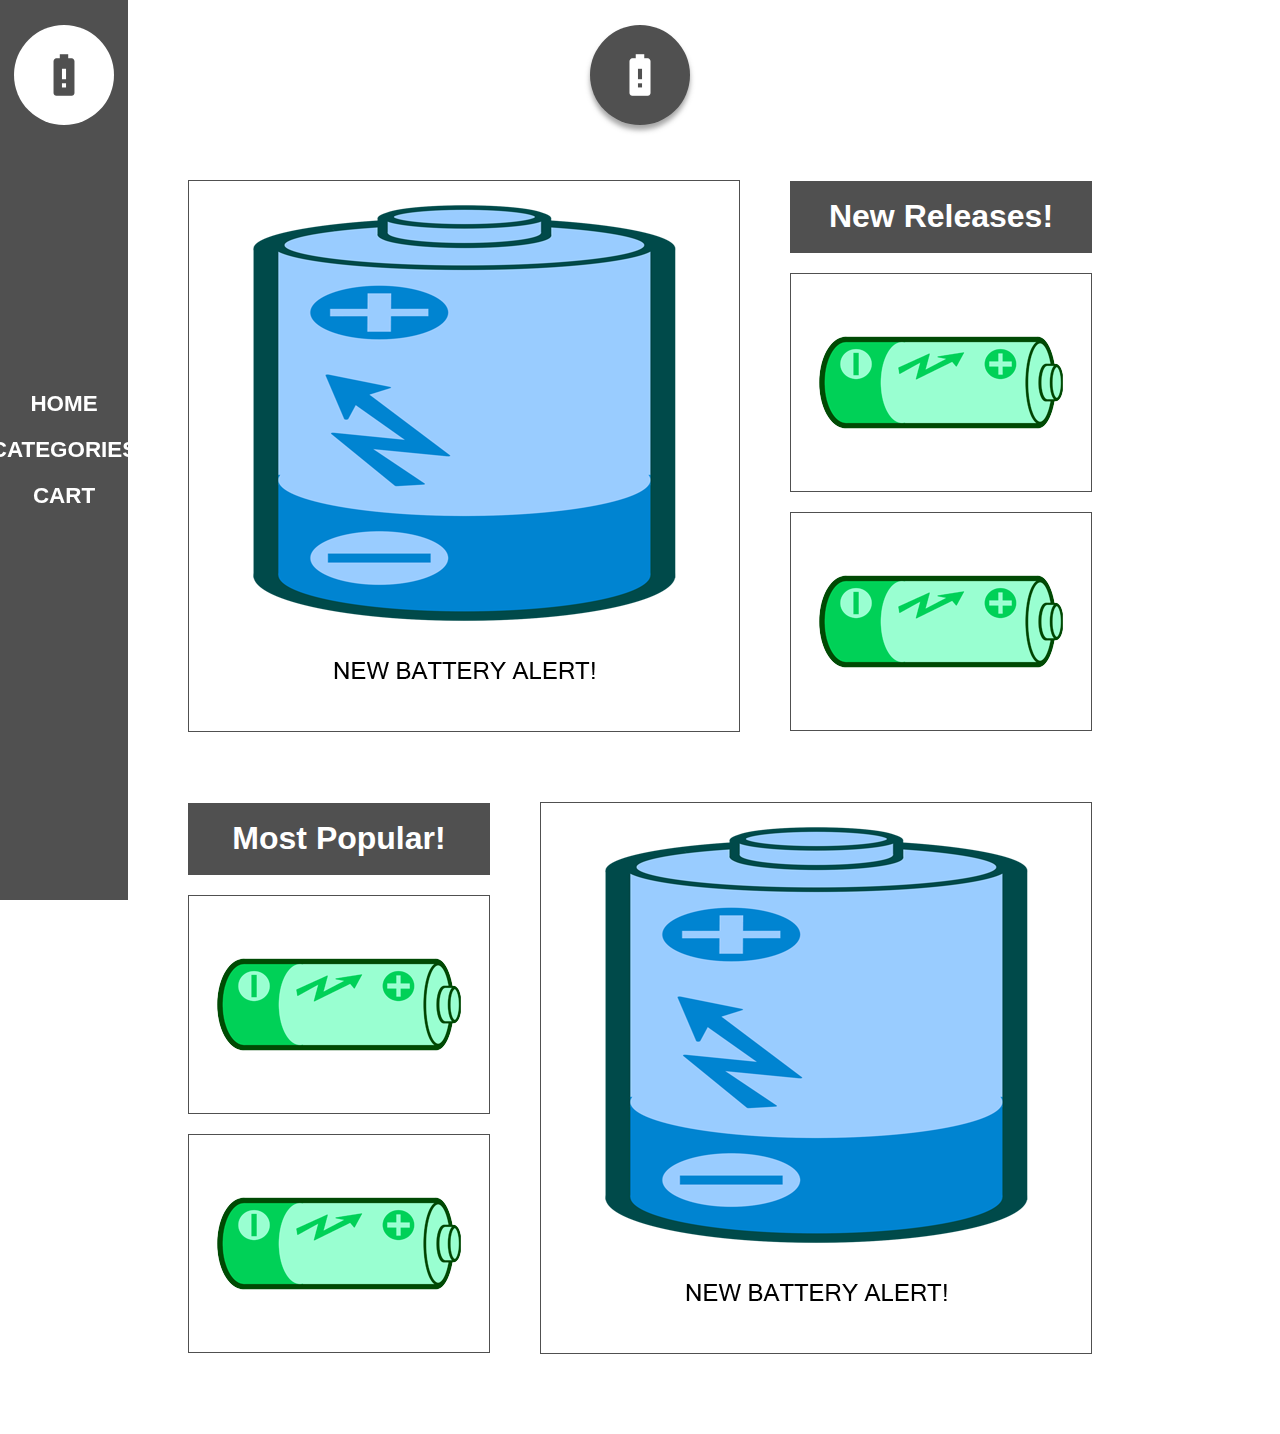
<file: site/index.html>
<!DOCTYPE html>
<html lang="en">
<head>
    <meta charset="UTF-8">
    <meta name="viewport" content="width=device-width, initial-scale=1.0">
    <meta http-equiv="X-UA-Compatible" content="ie=edge">
    <link rel="stylesheet" href="css/main.css">
    <link href="https://fonts.googleapis.com/icon?family=Material+Icons"
    rel="stylesheet">
    <title>Bateri Brigaden!</title>
</head>
<body>  
    <nav>
        <div class="navicon" onclick="showHamburger()"> <i class="material-icons">battery_alert</i></div>
        <div class="navmenu">
            <ul>
                <li> <a href="index.html">HOME</a></li>
                <li onclick="showCategories()">CATEGORIES</li>
                <div class="categorieshidden">
                    <ul>
                        <hr>
                        <li> <a href="small_batteries.html"> Small Batteries</a></li>
                        <hr>
                        <li> <a href="medium_batteries.html"> Medium Batteries</a></li>
                        <hr>
                        <li> <a href="big_batteries.html"> Big Batteries</a></li>
                        <hr>
                    </ul>
                </div>
                <li> <a href="cart.html">CART</a></li>
            </ul>
        </div>
        <div class="navhiddenbutton"></div>
    </nav>

    <div class="fade-layer" onclick="showHamburger()"></div>

    <div class="wrapper">
        <header>
            <div class="hamburger" onclick="showHamburger()"> <i class="material-icons">menu</i> </div>
            <div class="icon"> <i class="material-icons">battery_alert</i> </div>
            <div class="hidden"></div>       
        </header>
        <main>
            <div class="feedwrapper">
                <div class="feed">
                    <div class="bigfeedbox">
                        <div class="bigfeedpic">
                            <img src="img/bigbox_feed_mobile_300x300.png" alt="" class="desktophide">
                            <img src="img/bigbox_desktop_550x550.png" alt="" class="mobilehide">
                        </div>
                    </div>
                    <div class="feedbannerboxwrapper">
                        <div class="feedbanner"> New Releases!</div>
                        <div class="feedbox">
                            <img src="img/mobile_index_feedbox_140x140.png" alt="" class="desktophide">
                            <img src="img/feedbox_desktop_300x217.png" alt="" class="mobilehide">
                            <div class="feedboxinfo"></div>
                        </div>
                        <div class="feedbox">
                            <img src="img/mobile_index_feedbox_140x140.png" alt="" class="desktophide">
                            <img src="img/feedbox_desktop_300x217.png" alt="" class="mobilehide">
                            <div class="feedboxinfo"></div>
                        </div>
                    </div>
                    
                    <div class="feedbannerboxwrapper">
                        <div class="feedbanner"> Most Popular!</div>
                        <div class="feedbox">
                            <img src="img/mobile_index_feedbox_140x140.png" alt="" class="desktophide">
                            <img src="img/feedbox_desktop_300x217.png" alt="" class="mobilehide">
                            <div class="feedboxinfo"></div>
                        </div>
                        <div class="feedbox">
                            <img src="img/mobile_index_feedbox_140x140.png" alt="" class="desktophide">
                            <img src="img/feedbox_desktop_300x217.png" alt="" class="mobilehide">
                            <div class="feedboxinfo"></div>
                        </div>
                        <div class="feedbox">
                            <img src="img/mobile_index_feedbox_140x140.png" alt="" class="desktophide">
                            <div class="feedboxinfo"></div>
                        </div>
                        <div class="feedbox">
                            <img src="img/mobile_index_feedbox_140x140.png" alt="" class="desktophide">
                            <div class="feedboxinfo"></div>
                        </div>
                          
                    </div>
                    <div class="bigfeedbox">
                            <div class="bigfeedpic">
                                <img src="img/bigbox_desktop_550x550.png" alt="" class="mobilehide">
                                <img src="img/bigbox_feed_mobile_300x300.png" alt="" class="desktophide">
                            </div>
                    </div>
                </div>  
            </div>
        </main>
    </div>
    <script src="js/main.js"></script>
</body>
</html>
</file>
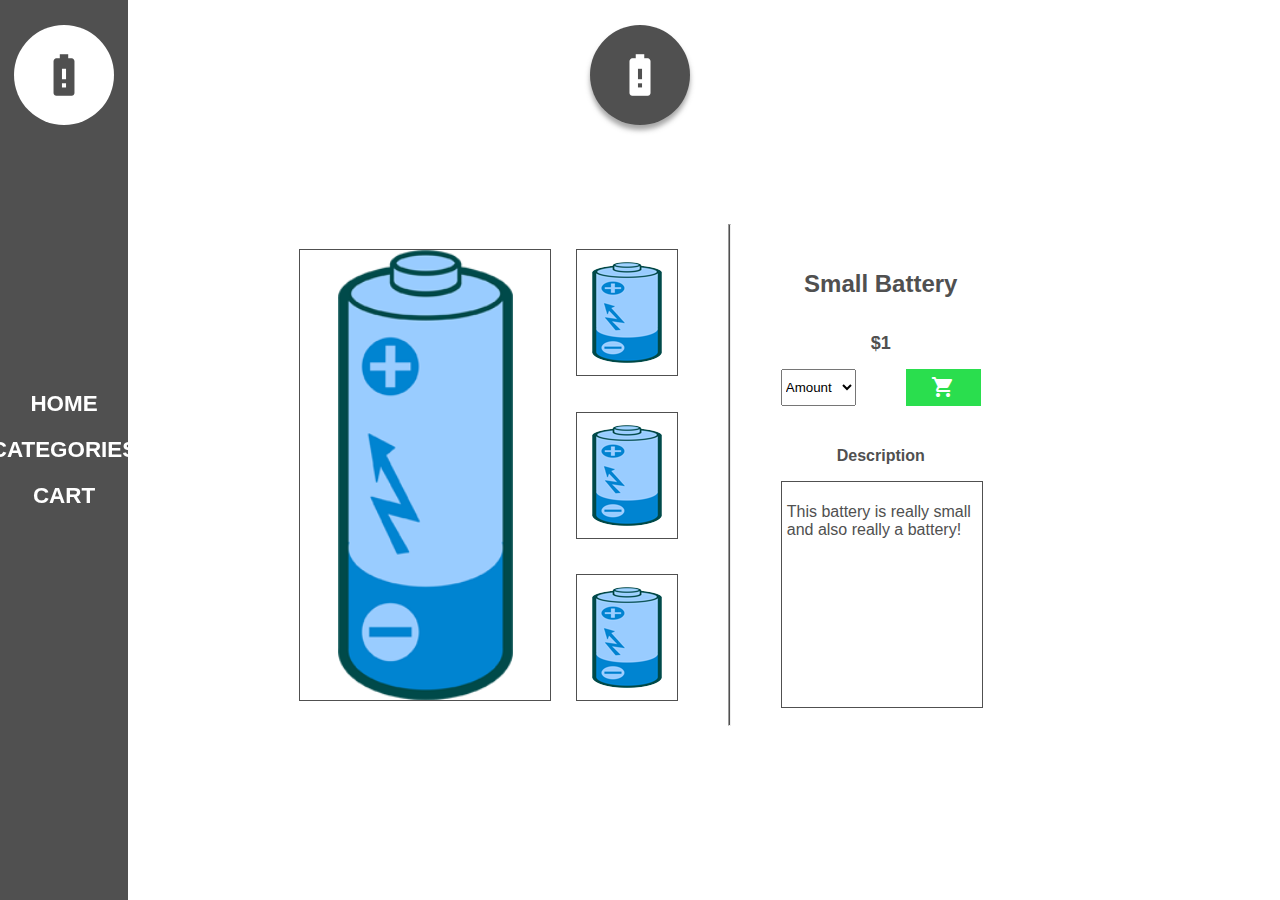
<file: site/article.html>
<!DOCTYPE html>
<html lang="en">
<head>
    <meta charset="UTF-8">
    <meta name="viewport" content="width=device-width, initial-scale=1.0">
    <meta http-equiv="X-UA-Compatible" content="ie=edge">
    <link rel="stylesheet" href="css/main.css">
    <link href="https://fonts.googleapis.com/icon?family=Material+Icons"
    rel="stylesheet">
    <title>Bateri Brigaden!</title>
</head>
<body>  
    <nav>
        <div class="navicon" onclick="showHamburger()"> <i class="material-icons">battery_alert</i></div>
        <div class="navmenu">
            <ul>
                <li> <a href="index.html">HOME</a></li>
                <li onclick="showCategories()">CATEGORIES</li>
                <div class="categorieshidden">
                    <ul>
                        <hr>
                        <li> <a href="small_batteries.html"> Small Batteries</a></li>
                        <hr>
                        <li> <a href="medium_batteries.html"> Medium Batteries</a></li>
                        <hr>
                        <li> <a href="big_batteries.html"> Big Batteries</a></li>
                        <hr>
                    </ul>
                </div>
                <li> <a href="cart.html">CART</a></li>
            </ul>
        </div>
        <div class="navhiddenbutton"></div>
    </nav>

    <div class="fade-layer" onclick="showHamburger()"></div>

    <div class="wrapper">
        <header>
            <div class="hamburger" onclick="showHamburger()"> <i class="material-icons">menu</i> </div>
            <div class="icon"> <i class="material-icons">battery_alert</i> </div>
            <div class="hidden"></div>       
        </header>
        <main>
            <div class="articlewrapper">
                <div class="articlesite">
                    <div class="piccollage">
                        <div class="bigpic">
                            <img src="img/small_battery_article_250x450.png" alt="">
                        </div>
                        <div class="articlepicarrows desktophide">
                            <i class="material-icons">keyboard_arrow_left</i>
                            <i class="material-icons">keyboard_arrow_right</i>
                            
                        </div>
                        <div class="pictrio mobilehide">
                            <div class="articlepic">
                                <img src="img/small_battery_small_article_100x125.png" alt="">
                            </div>
                            <div class="articlepic">
                                <img src="img/small_battery_small_article_100x125.png" alt="">
                            </div>
                            <div class="articlepic">
                                <img src="img/small_battery_small_article_100x125.png" alt="">
                            </div>
                           
                        </div>
                    </div>
                    <hr class="hrvertical">
                    <div class="articlesitecontent">
                        <div class="articletitle">
                            <h2>
                                Small Battery
                            </h2>
                        </div>
                        <div class="articleprice">
                            <h2>
                                $1
                            </h2>
                        </div>
                        
                        <div class="articlesitebuttons">
                            <a href="index.html" class="desktophide">
                                <div class="backarticle"> <i class="material-icons">arrow_back</i></div>
                            </a>
                            <select>
                                <option value="Amount">Amount</option>
                                <option value="1">1</option>
                                <option value="2">2</option>
                                <option value="3">3</option>

                            </select>
                            <a href="cart.html">
                                <div class="addarticle"> <i class="material-icons">shopping_cart</i></div>
                            </a>
                        </div>
                        <div class="articlesiteinfotitle">
                            <p>Description</p>
                        </div>
                        <div class="articlesiteinfo">
                            <p>
                                This battery is really small and also really a battery!
                            </p>
                        </div>
                    </div>
                </div>
            </div>
        </main>
    </div>
    <script src="js/main.js"></script>
</body>
</html>
</file>
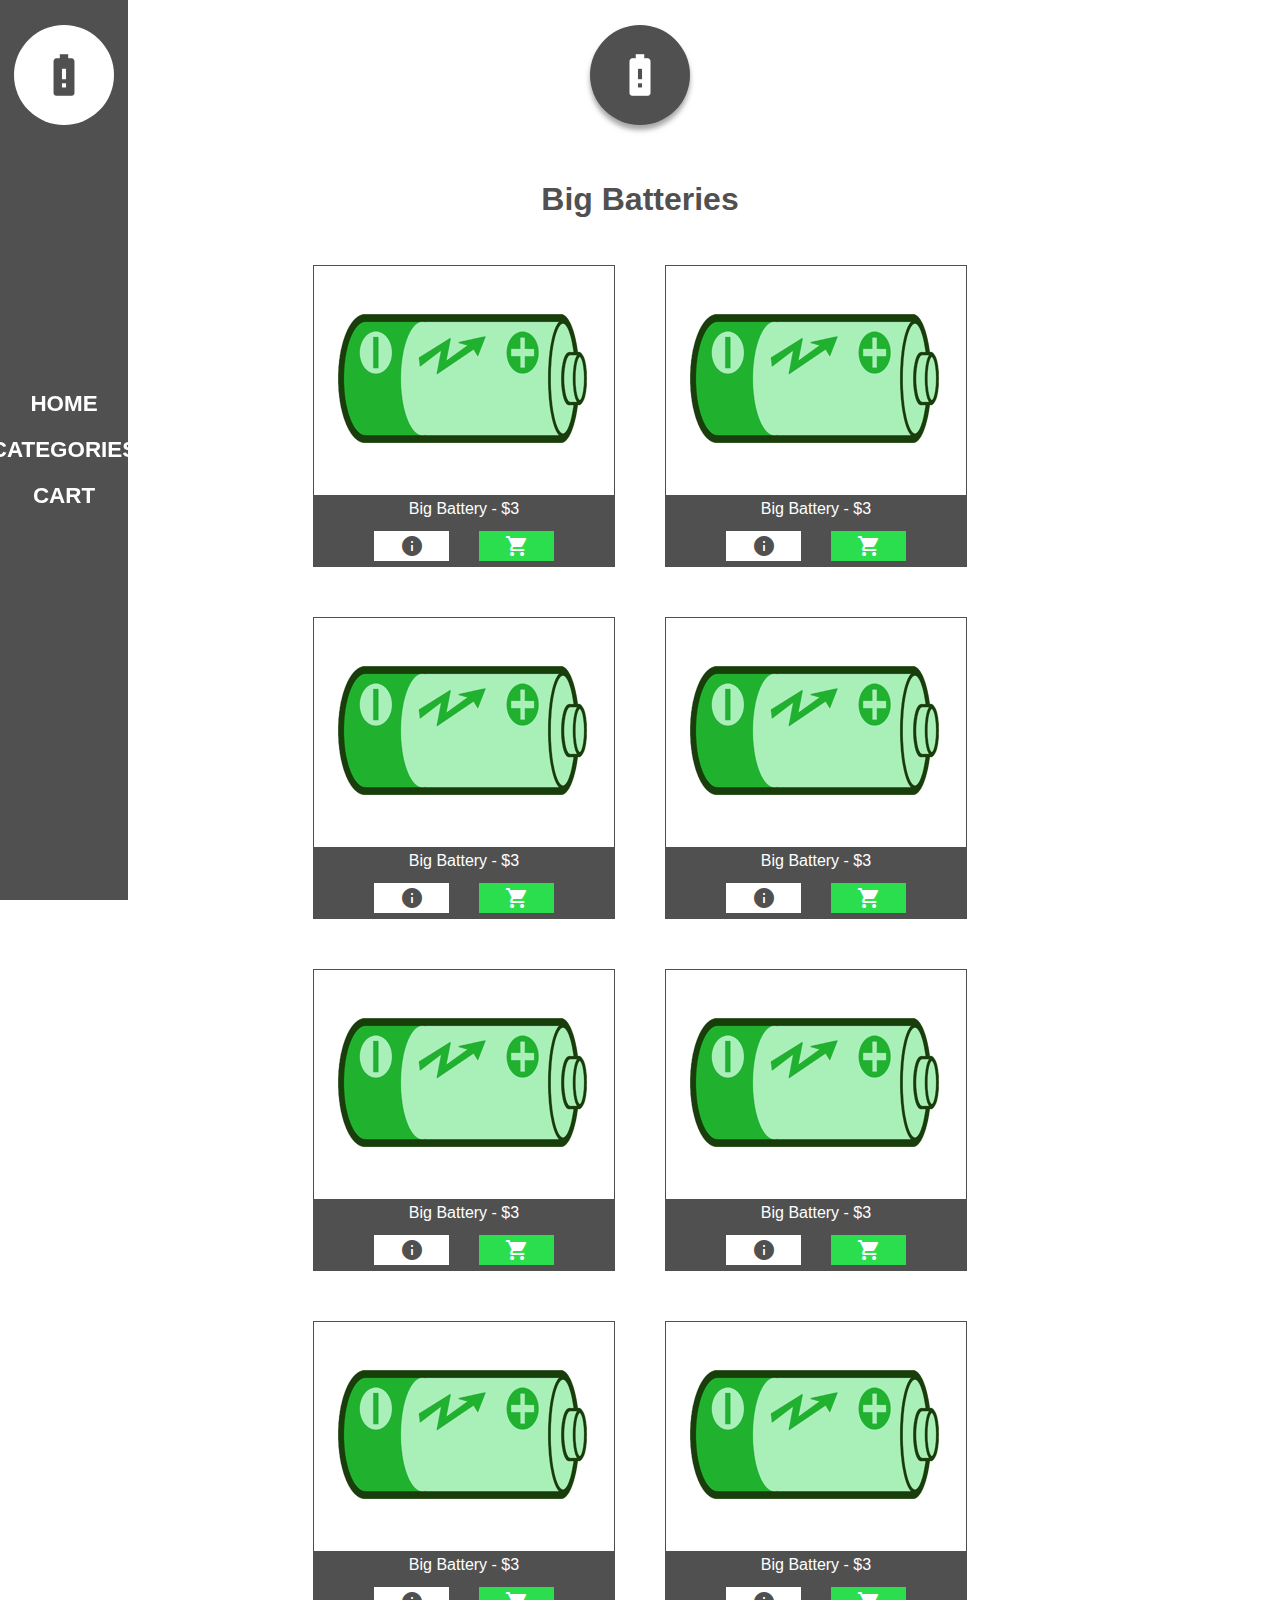
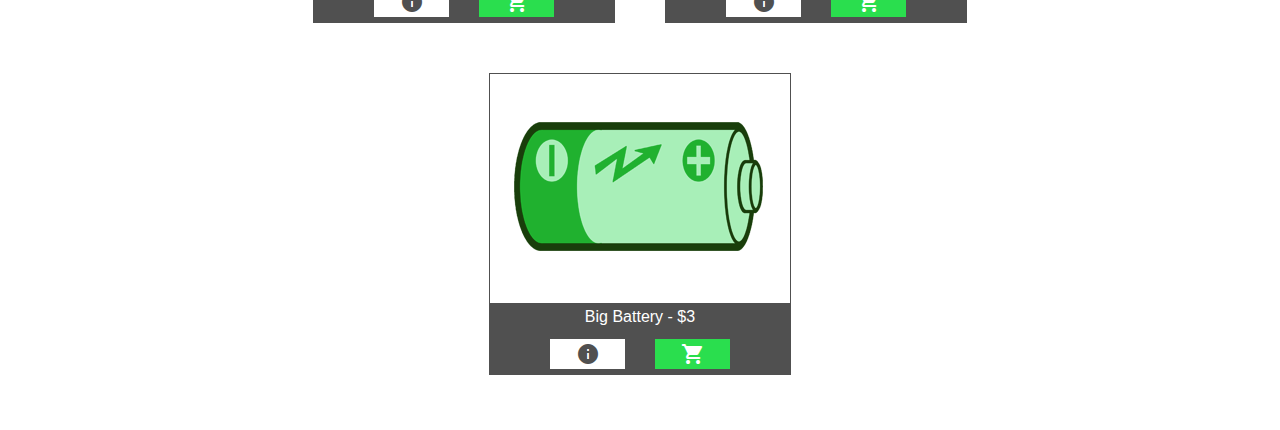
<file: site/big_batteries.html>
<!DOCTYPE html>
<html lang="en">
<head>
    <meta charset="UTF-8">
    <meta name="viewport" content="width=device-width, initial-scale=1.0">
    <meta http-equiv="X-UA-Compatible" content="ie=edge">
    <link rel="stylesheet" href="css/main.css">
    <link href="https://fonts.googleapis.com/icon?family=Material+Icons"
    rel="stylesheet">
    <title>Bateri Brigaden!</title>
</head>
<body>  
    <nav>
        <div class="navicon" onclick="showHamburger()"> <i class="material-icons">battery_alert</i></div>
        <div class="navmenu">
            <ul>
                <li> <a href="index.html">HOME</a></li>
                <li onclick="showCategories()">CATEGORIES</li>
                <div class="categorieshidden">
                    <ul>
                        <hr>
                        <li> <a href="small_batteries.html"> Small Batteries</a></li>
                        <hr>
                        <li> <a href="medium_batteries.html"> Medium Batteries</a></li>
                        <hr>
                        <li> <a href="big_batteries.html"> Big Batteries</a></li>
                        <hr>
                    </ul>
                </div>
                <li> <a href="cart.html">CART</a></li>
            </ul>
        </div>
        <div class="navhiddenbutton"></div>
    </nav>

    <div class="fade-layer" onclick="showHamburger()"></div>

    <div class="wrapper">
        <header>
            <div class="hamburger" onclick="showHamburger()"> <i class="material-icons">menu</i> </div>
            <div class="icon"> <i class="material-icons">battery_alert</i> </div>
            <div class="hidden"></div>       
        </header>
        <main>
            <div class="feedwrapper">
                <div class="cat_title"><h1>Big Batteries</h1>                </div>
                <div class="catfeed">
                    <div class="bigcatbox">
                        <div class="bigcatpic">
                            <img src="img/big_battery_298x225.png" alt="">
                        </div>
                        <div class="bigcatinfo">
                            <div class="bigcatinfotext">
                                <p>Big Battery - $3</p>
                            </div>
                            <div class="bigcatinfobuttons">
                                <a href="article.html">
                                    <div class="info">
                                        <i class="material-icons">info</i>
                                    </div>
                                </a>
                                <a href="cart.html">
                                    <div class="add">
                                        <i class="material-icons">shopping_cart</i>
                                    </div>
                                </a> 
                            </div>
                        </div>
                    </div>
                    <div class="bigcatbox">
                        <div class="bigcatpic">
                            <img src="img/big_battery_298x225.png" alt="">
                        </div>
                        <div class="bigcatinfo">
                            <div class="bigcatinfotext">
                                <p>Big Battery - $3</p>
                            </div>
                            <div class="bigcatinfobuttons">
                                <a href="article.html">
                                    <div class="info">
                                        <i class="material-icons">info</i>
                                    </div>
                                </a>
                                <a href="cart.html">
                                    <div class="add">
                                        <i class="material-icons">shopping_cart</i>
                                    </div>
                                </a> 
                            </div>
                        </div>
                    </div>
                    <div class="bigcatbox">
                        <div class="bigcatpic">
                            <img src="img/big_battery_298x225.png" alt="">
                        </div>
                        <div class="bigcatinfo">
                            <div class="bigcatinfotext">
                                <p>Big Battery - $3</p>
                            </div>
                            <div class="bigcatinfobuttons">
                                <a href="article.html">
                                    <div class="info">
                                        <i class="material-icons">info</i>
                                    </div>
                                </a>
                                <a href="cart.html">
                                    <div class="add">
                                        <i class="material-icons">shopping_cart</i>
                                    </div>
                                </a> 
                            </div>
                        </div>
                    </div>
                    <div class="bigcatbox">
                        <div class="bigcatpic">
                            <img src="img/big_battery_298x225.png" alt="">
                        </div>
                        <div class="bigcatinfo">
                            <div class="bigcatinfotext">
                                <p>Big Battery - $3</p>
                            </div>
                            <div class="bigcatinfobuttons">
                                <a href="article.html">
                                    <div class="info">
                                        <i class="material-icons">info</i>
                                    </div>
                                </a>
                                <a href="cart.html">
                                    <div class="add">
                                        <i class="material-icons">shopping_cart</i>
                                    </div>
                                </a> 
                            </div>
                        </div>
                    </div>
                    <div class="bigcatbox">
                        <div class="bigcatpic">
                            <img src="img/big_battery_298x225.png" alt="">
                        </div>
                        <div class="bigcatinfo">
                            <div class="bigcatinfotext">
                                <p>Big Battery - $3</p>
                            </div>
                            <div class="bigcatinfobuttons">
                                <a href="article.html">
                                    <div class="info">
                                        <i class="material-icons">info</i>
                                    </div>
                                </a>
                                <a href="cart.html">
                                    <div class="add">
                                        <i class="material-icons">shopping_cart</i>
                                    </div>
                                </a> 
                            </div>
                        </div>
                    </div>
                    <div class="bigcatbox">
                        <div class="bigcatpic">
                            <img src="img/big_battery_298x225.png" alt="">
                        </div>
                        <div class="bigcatinfo">
                            <div class="bigcatinfotext">
                                <p>Big Battery - $3</p>
                            </div>
                            <div class="bigcatinfobuttons">
                                <a href="article.html">
                                    <div class="info">
                                        <i class="material-icons">info</i>
                                    </div>
                                </a>
                                <a href="cart.html">
                                    <div class="add">
                                        <i class="material-icons">shopping_cart</i>
                                    </div>
                                </a> 
                            </div>
                        </div>
                    </div>
                    <div class="bigcatbox">
                        <div class="bigcatpic">
                            <img src="img/big_battery_298x225.png" alt="">
                        </div>
                        <div class="bigcatinfo">
                            <div class="bigcatinfotext">
                                <p>Big Battery - $3</p>
                            </div>
                            <div class="bigcatinfobuttons">
                                <a href="article.html">
                                    <div class="info">
                                        <i class="material-icons">info</i>
                                    </div>
                                </a>
                                <a href="cart.html">
                                    <div class="add">
                                        <i class="material-icons">shopping_cart</i>
                                    </div>
                                </a> 
                            </div>
                        </div>
                    </div>
                    <div class="bigcatbox">
                        <div class="bigcatpic">
                            <img src="img/big_battery_298x225.png" alt="">
                        </div>
                        <div class="bigcatinfo">
                            <div class="bigcatinfotext">
                                <p>Big Battery - $3</p>
                            </div>
                            <div class="bigcatinfobuttons">
                                <a href="article.html">
                                    <div class="info">
                                        <i class="material-icons">info</i>
                                    </div>
                                </a>
                                <a href="cart.html">
                                    <div class="add">
                                        <i class="material-icons">shopping_cart</i>
                                    </div>
                                </a> 
                            </div>
                        </div>
                    </div>
                    <div class="bigcatbox">
                        <div class="bigcatpic">
                            <img src="img/big_battery_298x225.png" alt="">
                        </div>
                        <div class="bigcatinfo">
                            <div class="bigcatinfotext">
                                <p>Big Battery - $3</p>
                            </div>
                            <div class="bigcatinfobuttons">
                                <a href="article.html">
                                    <div class="info">
                                        <i class="material-icons">info</i>
                                    </div>
                                </a>
                                <a href="cart.html">
                                    <div class="add">
                                        <i class="material-icons">shopping_cart</i>
                                    </div>
                                </a> 
                            </div>
                        </div>
                    </div>
                    
                    
                   
                
                </div>  
            </div>
        </main>
    </div>
    <script src="js/main.js"></script>
</body>
</html>
</file>
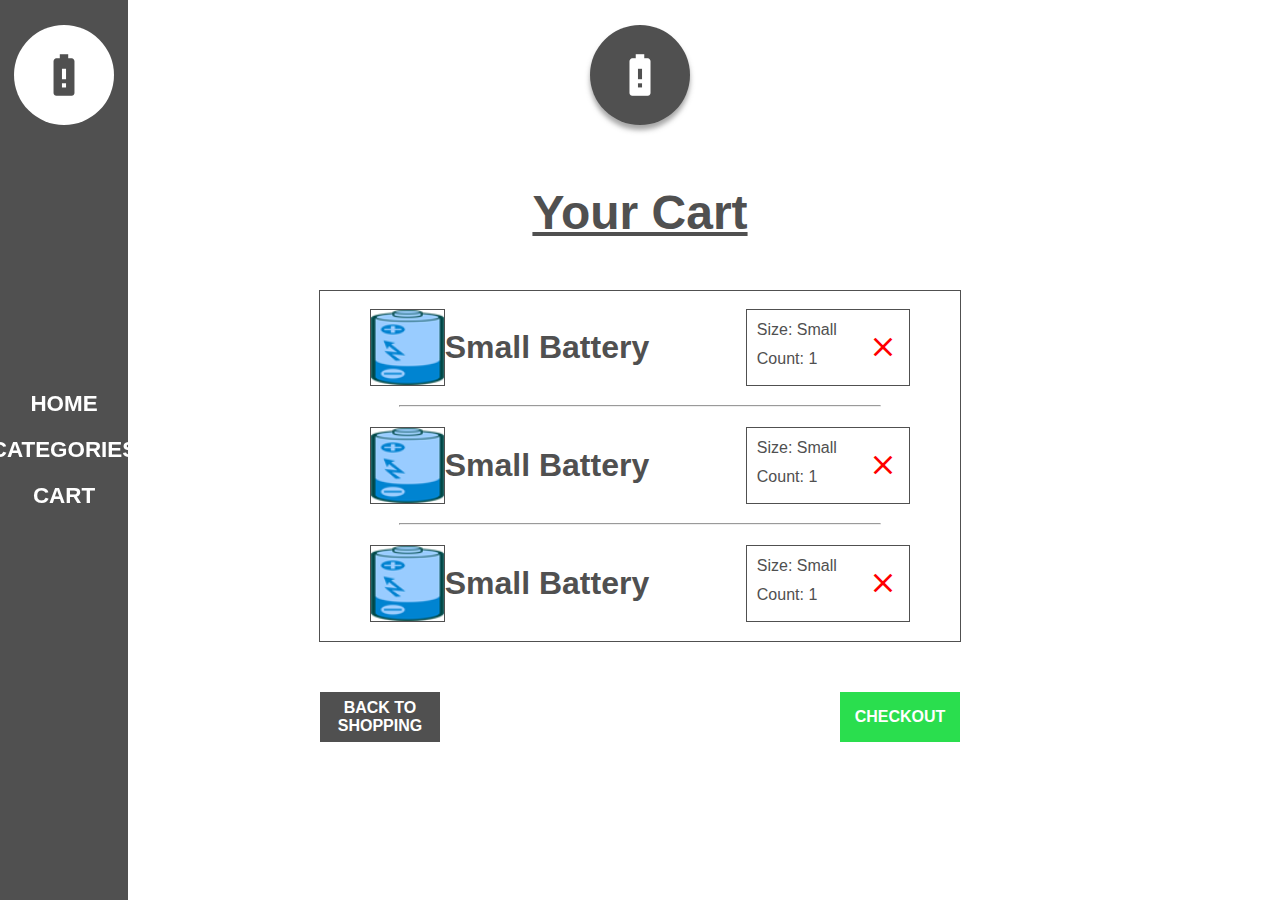
<file: site/cart.html>
<!DOCTYPE html>
<html lang="en">

<head>
    <meta charset="UTF-8">
    <meta name="viewport" content="width=device-width, initial-scale=1.0">
    <meta http-equiv="X-UA-Compatible" content="ie=edge">
    <link rel="stylesheet" href="css/main.css">
    <link href="https://fonts.googleapis.com/icon?family=Material+Icons"
    rel="stylesheet">
    <title>Cart</title>
</head>

<body>
    <nav>
        <div class="navicon" onclick="showHamburger()"> <i class="material-icons">battery_alert</i></div>
        <div class="navmenu">
            <ul>
                <li> <a href="index.html">HOME</a></li>
                <li onclick="showCategories()">CATEGORIES</li>
                <div class="categorieshidden">
                    <ul>
                        <hr>
                        <li> <a href="small_batteries.html"> Small Batteries</a></li>
                        <hr>
                        <li> <a href="medium_batteries.html"> Medium Batteries</a></li>
                        <hr>
                        <li> <a href="big_batteries.html"> Big Batteries</a></li>
                        <hr>
                    </ul>
                </div>
                <li> <a href="cart.html">CART</a></li>
            </ul>
        </div>
        <div class="navhiddenbutton"></div>
    </nav>

    <div class="fade-layer" onclick="showHamburger()"></div>

    <div class="wrapper">
        <header>
            <div class="hamburger" onclick="showHamburger()"> <i class="material-icons">menu</i> </div>
            <div class="icon"> <i class="material-icons">battery_alert</i> </div>
            <div class="hidden"></div>
            
        </header>
        <main>
            <div class="cartwrapper">
                <div class="carttitle">
                    Your Cart
                </div>
                <div class="cart">
                    <div class="cartitem">
                        <div class="itempic">
                            <img src="img/small_battery_cart_75x75.png" alt="">
                        </div>
                        <div class="itemtitle" >
                            <h1 class="mobilehide"> Small Battery</h1>
                        </div>
                        <div class="iteminfo">
                            <div class="iteminfotext">
                                <h1 class="desktophide">Small Battery</h1>
                                <p>Size: Small</p>
                                <p>Count: 1</p>
                            </div>
                            <div class="deleteitem">
                                <i class="material-icons">clear</i>
                            </div>
                        </div>
                    </div>
                    <hr>
                    <div class="cartitem">
                        <div class="itempic">
                            <img src="img/small_battery_cart_75x75.png" alt="">
                        </div>
                        <div class="itemtitle" >
                            <h1 class="mobilehide"> Small Battery</h1>
                        </div>
                        <div class="iteminfo">
                            <div class="iteminfotext">
                                <h1 class="desktophide">Small Battery</h1>
                                <p>Size: Small</p>
                                <p>Count: 1</p>
                            </div>
                            <div class="deleteitem">
                                <i class="material-icons">clear</i>
                            </div>
                        </div>
                    </div>
                    <hr>
                    <div class="cartitem">
                        <div class="itempic">
                            <img src="img/small_battery_cart_75x75.png" alt="">
                        </div>
                        <div class="itemtitle" >
                            <h1 class="mobilehide"> Small Battery</h1>
                        </div>
                        <div class="iteminfo">
                            <div class="iteminfotext">
                                <h1 class="desktophide">Small Battery</h1>
                                <p>Size: Small</p>
                                <p>Count: 1</p>
                            </div>
                            <div class="deleteitem">
                                <i class="material-icons">clear</i>
                            </div>
                        </div>
                    </div>
                    <hr>
                    <div class="cartitem">
                        <div class="itempic">
                            <img src="img/small_battery_cart_75x75.png" alt="">
                        </div>
                        <div class="itemtitle" >
                            <h1 class="mobilehide"> Small Battery</h1>
                        </div>
                        <div class="iteminfo">
                            <div class="iteminfotext">
                                <h1 class="desktophide">Small Battery</h1>
                                <p>Size: Small</p>
                                <p>Count: 1</p>
                            </div>
                            <div class="deleteitem">
                                <i class="material-icons">clear</i>
                            </div>
                        </div>
                    </div>
                    <hr>
                    
                   
                </div>
                <div class="cartbuttons">
                    <div class="back"><p> <a href="index.html">BACK TO SHOPPING</a></p></div>
                    <div class="checkout"><p>CHECKOUT</p></div>
                </div>
                
            </div>
        </main>
    </div>
    
    <script src="js/main.js"></script>
</body>

</html>
</file>
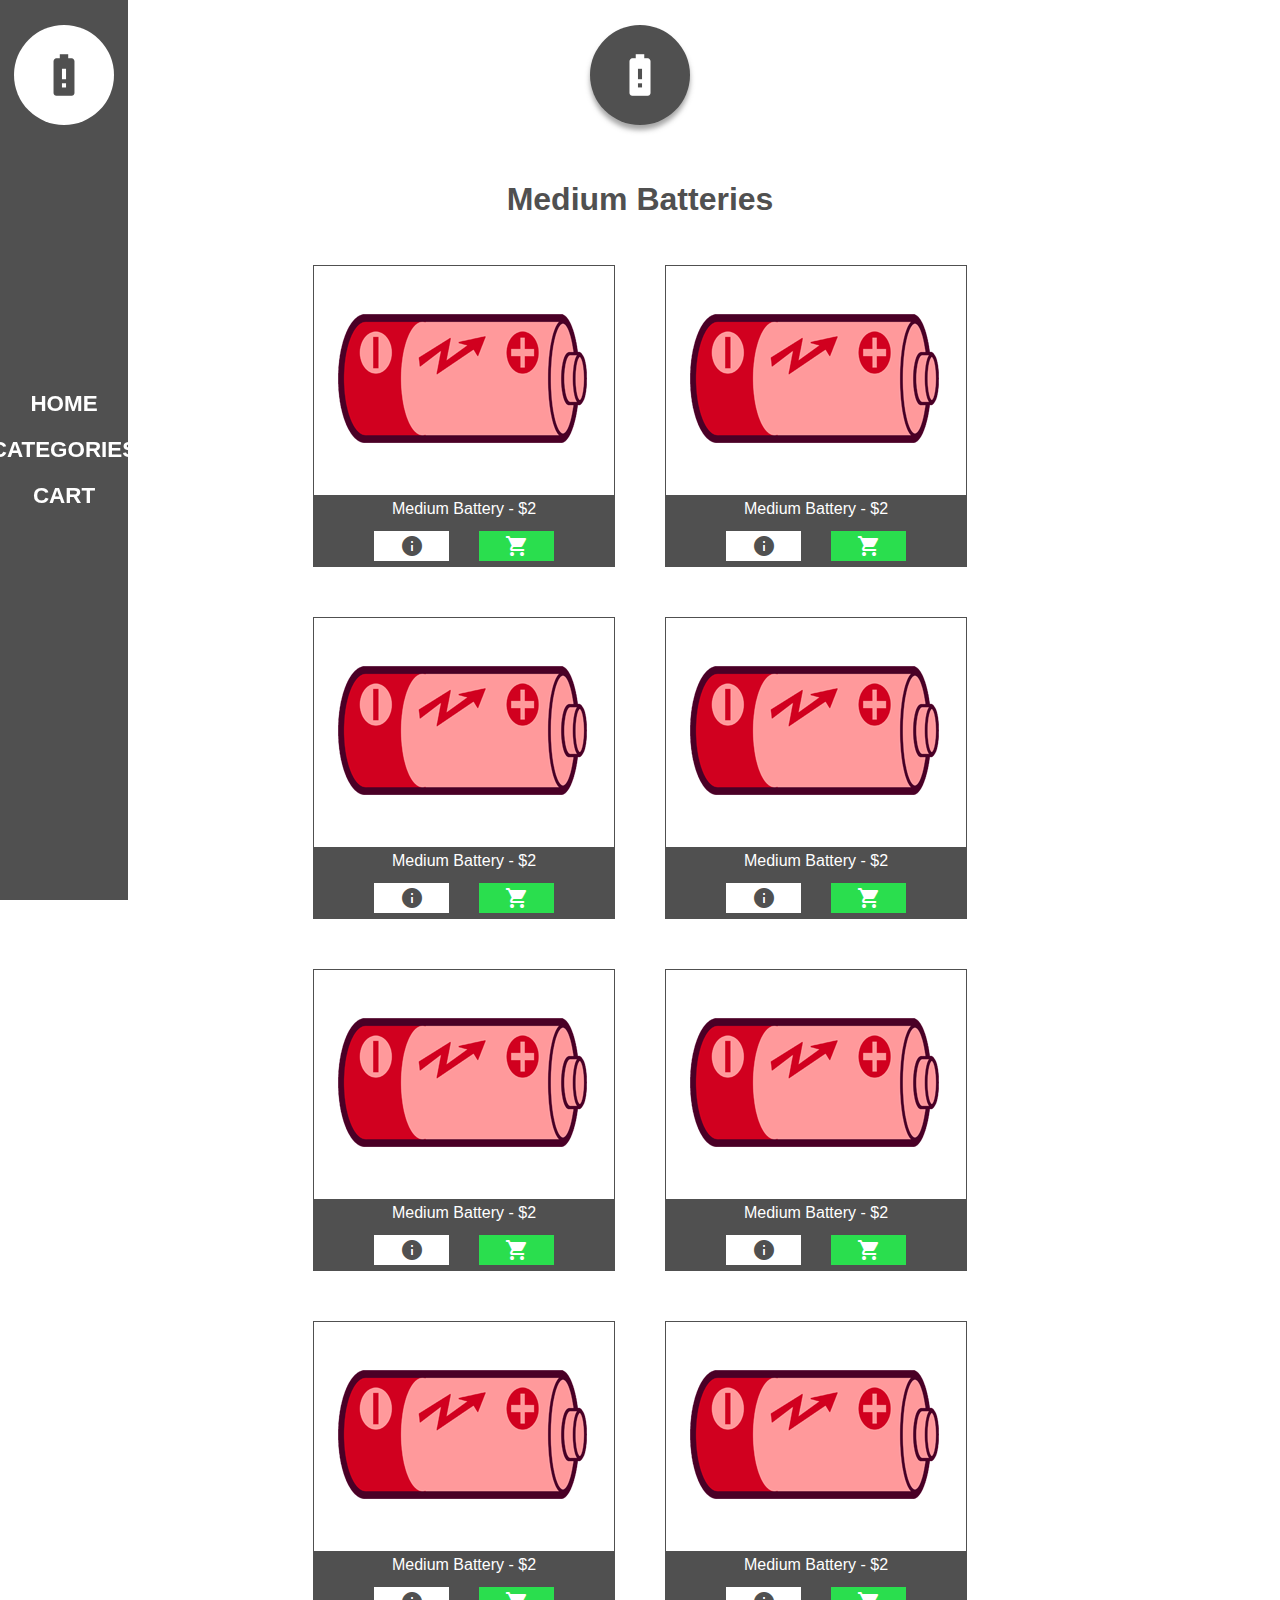
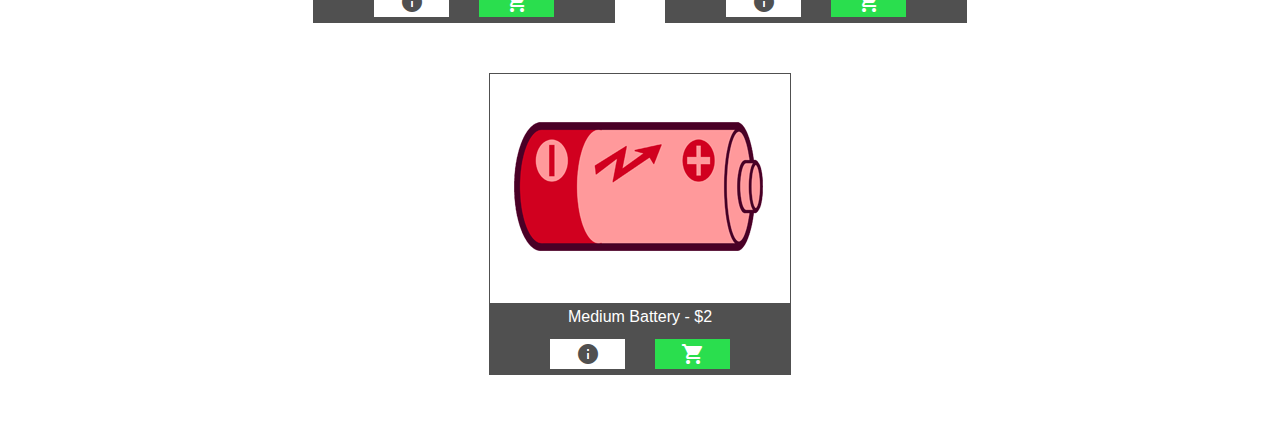
<file: site/medium_batteries.html>
<!DOCTYPE html>
<html lang="en">
<head>
    <meta charset="UTF-8">
    <meta name="viewport" content="width=device-width, initial-scale=1.0">
    <meta http-equiv="X-UA-Compatible" content="ie=edge">
    <link rel="stylesheet" href="css/main.css">
    <link href="https://fonts.googleapis.com/icon?family=Material+Icons"
    rel="stylesheet">
    <title>Bateri Brigaden!</title>
</head>
<body>  
    <nav>
        <div class="navicon" onclick="showHamburger()"> <i class="material-icons">battery_alert</i></div>
        <div class="navmenu">
            <ul>
                <li> <a href="index.html">HOME</a></li>
                <li onclick="showCategories()">CATEGORIES</li>
                <div class="categorieshidden">
                    <ul>
                        <hr>
                        <li> <a href="small_batteries.html"> Small Batteries</a></li>
                        <hr>
                        <li> <a href="medium_batteries.html"> Medium Batteries</a></li>
                        <hr>
                        <li> <a href="big_batteries.html"> Big Batteries</a></li>
                        <hr>
                    </ul>
                </div>
                <li> <a href="cart.html">CART</a></li>
            </ul>
        </div>
        <div class="navhiddenbutton"></div>
    </nav>

    <div class="fade-layer" onclick="showHamburger()"></div>

    <div class="wrapper">
        <header>
            <div class="hamburger" onclick="showHamburger()"> <i class="material-icons">menu</i> </div>
            <div class="icon"> <i class="material-icons">battery_alert</i> </div>
            <div class="hidden"></div>       
        </header>
        <main>
            <div class="feedwrapper">
                <div class="cat_title"><h1>Medium Batteries</h1>                </div>
                <div class="catfeed">
                    <div class="bigcatbox">
                        <div class="bigcatpic">
                            <img src="img/medium_battery_298x225.png" alt="">
                        </div>
                        <div class="bigcatinfo">
                            <div class="bigcatinfotext">
                                <p>Medium Battery - $2</p>
                            </div>
                            <div class="bigcatinfobuttons">
                                <a href="article.html">
                                    <div class="info">
                                        <i class="material-icons">info</i>
                                    </div>
                                </a>
                                <a href="cart.html">
                                    <div class="add">
                                        <i class="material-icons">shopping_cart</i>
                                    </div>
                                </a> 
                            </div>
                        </div>
                    </div>
                    <div class="bigcatbox">
                        <div class="bigcatpic">
                            <img src="img/medium_battery_298x225.png" alt="">
                        </div>
                        <div class="bigcatinfo">
                            <div class="bigcatinfotext">
                                <p>Medium Battery - $2</p>
                            </div>
                            <div class="bigcatinfobuttons">
                                <a href="article.html">
                                    <div class="info">
                                        <i class="material-icons">info</i>
                                    </div>
                                </a>
                                <a href="cart.html">
                                    <div class="add">
                                        <i class="material-icons">shopping_cart</i>
                                    </div>
                                </a> 
                            </div>
                        </div>
                    </div>
                    <div class="bigcatbox">
                        <div class="bigcatpic">
                            <img src="img/medium_battery_298x225.png" alt="">
                        </div>
                        <div class="bigcatinfo">
                            <div class="bigcatinfotext">
                                <p>Medium Battery - $2</p>
                            </div>
                            <div class="bigcatinfobuttons">
                                <a href="article.html">
                                    <div class="info">
                                        <i class="material-icons">info</i>
                                    </div>
                                </a>
                                <a href="cart.html">
                                    <div class="add">
                                        <i class="material-icons">shopping_cart</i>
                                    </div>
                                </a> 
                            </div>
                        </div>
                    </div>
                    <div class="bigcatbox">
                        <div class="bigcatpic">
                            <img src="img/medium_battery_298x225.png" alt="">
                        </div>
                        <div class="bigcatinfo">
                            <div class="bigcatinfotext">
                                <p>Medium Battery - $2</p>
                            </div>
                            <div class="bigcatinfobuttons">
                                <a href="article.html">
                                    <div class="info">
                                        <i class="material-icons">info</i>
                                    </div>
                                </a>
                                <a href="cart.html">
                                    <div class="add">
                                        <i class="material-icons">shopping_cart</i>
                                    </div>
                                </a> 
                            </div>
                        </div>
                    </div>
                    <div class="bigcatbox">
                        <div class="bigcatpic">
                            <img src="img/medium_battery_298x225.png" alt="">
                        </div>
                        <div class="bigcatinfo">
                            <div class="bigcatinfotext">
                                <p>Medium Battery - $2</p>
                            </div>
                            <div class="bigcatinfobuttons">
                                <a href="article.html">
                                    <div class="info">
                                        <i class="material-icons">info</i>
                                    </div>
                                </a>
                                <a href="cart.html">
                                    <div class="add">
                                        <i class="material-icons">shopping_cart</i>
                                    </div>
                                </a> 
                            </div>
                        </div>
                    </div>
                    <div class="bigcatbox">
                        <div class="bigcatpic">
                            <img src="img/medium_battery_298x225.png" alt="">
                        </div>
                        <div class="bigcatinfo">
                            <div class="bigcatinfotext">
                                <p>Medium Battery - $2</p>
                            </div>
                            <div class="bigcatinfobuttons">
                                <a href="article.html">
                                    <div class="info">
                                        <i class="material-icons">info</i>
                                    </div>
                                </a>
                                <a href="cart.html">
                                    <div class="add">
                                        <i class="material-icons">shopping_cart</i>
                                    </div>
                                </a> 
                            </div>
                        </div>
                    </div>
                    <div class="bigcatbox">
                        <div class="bigcatpic">
                            <img src="img/medium_battery_298x225.png" alt="">
                        </div>
                        <div class="bigcatinfo">
                            <div class="bigcatinfotext">
                                <p>Medium Battery - $2</p>
                            </div>
                            <div class="bigcatinfobuttons">
                                <a href="article.html">
                                    <div class="info">
                                        <i class="material-icons">info</i>
                                    </div>
                                </a>
                                <a href="cart.html">
                                    <div class="add">
                                        <i class="material-icons">shopping_cart</i>
                                    </div>
                                </a> 
                            </div>
                        </div>
                    </div>
                    <div class="bigcatbox">
                        <div class="bigcatpic">
                            <img src="img/medium_battery_298x225.png" alt="">
                        </div>
                        <div class="bigcatinfo">
                            <div class="bigcatinfotext">
                                <p>Medium Battery - $2</p>
                            </div>
                            <div class="bigcatinfobuttons">
                                <a href="article.html">
                                    <div class="info">
                                        <i class="material-icons">info</i>
                                    </div>
                                </a>
                                <a href="cart.html">
                                    <div class="add">
                                        <i class="material-icons">shopping_cart</i>
                                    </div>
                                </a> 
                            </div>
                        </div>
                    </div>
                    <div class="bigcatbox">
                        <div class="bigcatpic">
                            <img src="img/medium_battery_298x225.png" alt="">
                        </div>
                        <div class="bigcatinfo">
                            <div class="bigcatinfotext">
                                <p>Medium Battery - $2</p>
                            </div>
                            <div class="bigcatinfobuttons">
                                <a href="article.html">
                                    <div class="info">
                                        <i class="material-icons">info</i>
                                    </div>
                                </a>
                                <a href="cart.html">
                                    <div class="add">
                                        <i class="material-icons">shopping_cart</i>
                                    </div>
                                </a> 
                            </div>
                        </div>
                    </div>
                    
                    
                   
                
                </div>  
            </div>
        </main>
    </div>
    <script src="js/main.js"></script>
</body>
</html>
</file>
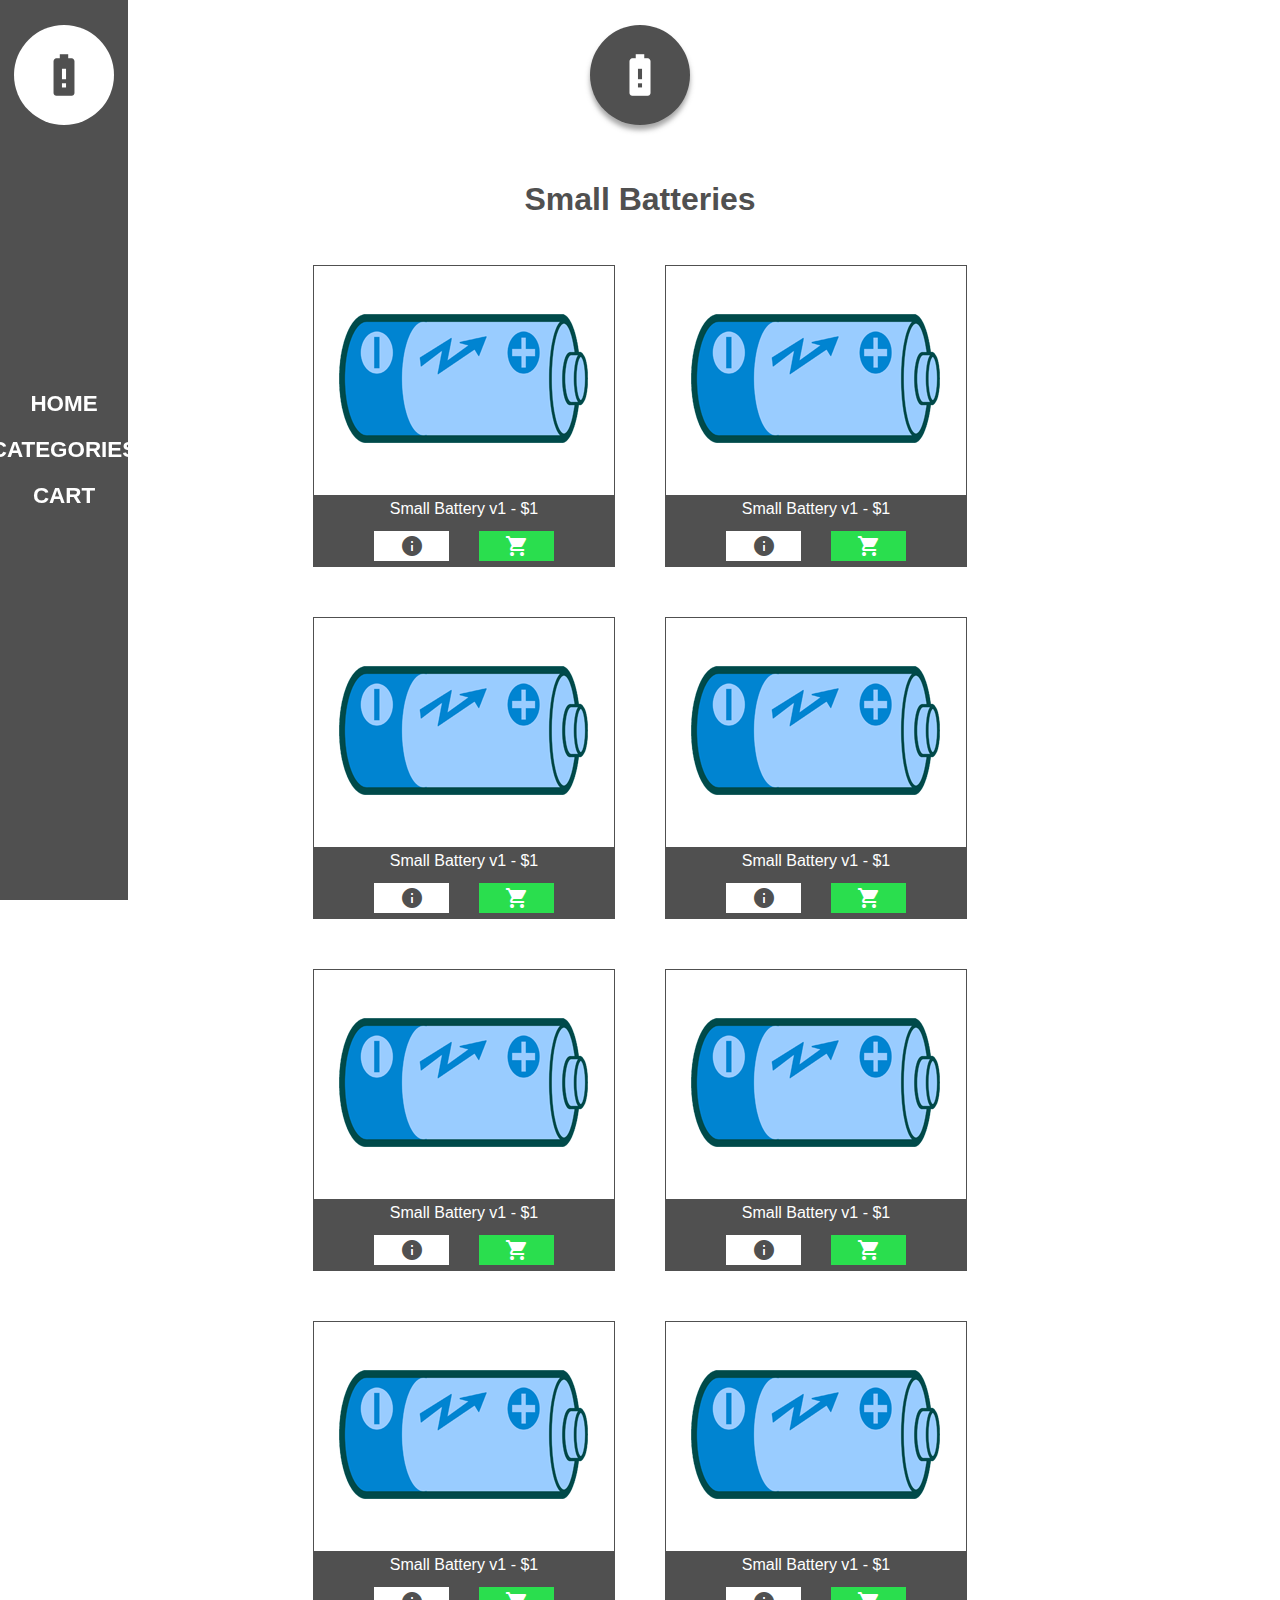
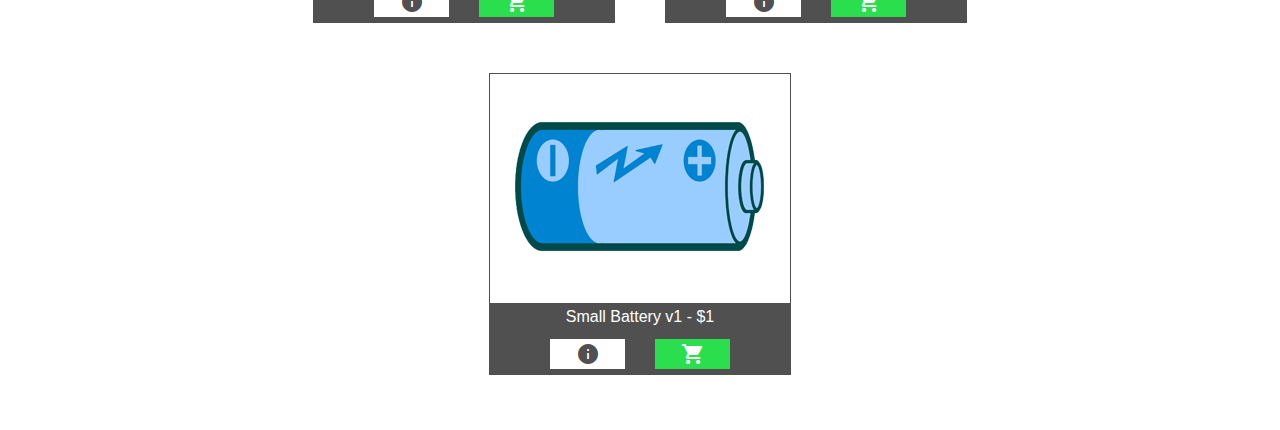
<file: site/small_batteries.html>
<!DOCTYPE html>
<html lang="en">
<head>
    <meta charset="UTF-8">
    <meta name="viewport" content="width=device-width, initial-scale=1.0">
    <meta http-equiv="X-UA-Compatible" content="ie=edge">
    <link rel="stylesheet" href="css/main.css">
    <link href="https://fonts.googleapis.com/icon?family=Material+Icons"
    rel="stylesheet">
    <title>Bateri Brigaden!</title>
</head>
<body>  
    <nav>
        <div class="navicon" onclick="showHamburger()"> <i class="material-icons">battery_alert</i></div>
        <div class="navmenu">
            <ul>
                <li> <a href="index.html">HOME</a></li>
                <li onclick="showCategories()">CATEGORIES</li>
                <div class="categorieshidden">
                    <ul>
                        <hr>
                        <li> <a href="small_batteries.html"> Small Batteries</a></li>
                        <hr>
                        <li> <a href="medium_batteries.html"> Medium Batteries</a></li>
                        <hr>
                        <li> <a href="big_batteries.html"> Big Batteries</a></li>
                        <hr>
                    </ul>
                </div>
                <li> <a href="cart.html">CART</a></li>
            </ul>
        </div>
        <div class="navhiddenbutton"></div>
    </nav>

    <div class="fade-layer" onclick="showHamburger()"></div>

    <div class="wrapper">
        <header>
            <div class="hamburger" onclick="showHamburger()"> <i class="material-icons">menu</i> </div>
            <div class="icon"> <i class="material-icons">battery_alert</i> </div>
            <div class="hidden"></div>       
        </header>
        <main>
            <div class="feedwrapper">
                <div class="cat_title"><h1>Small Batteries</h1>                </div>
                <div class="catfeed">
                    <div class="bigcatbox">
                        <div class="bigcatpic">
                            <img src="img/small_batterie_298x225.png" alt="">
                        </div>
                        <div class="bigcatinfo">
                            <div class="bigcatinfotext">
                                <p>Small Battery v1 - $1</p>
                            </div>
                            <div class="bigcatinfobuttons">
                                <a href="article.html">
                                    <div class="info">
                                        <i class="material-icons">info</i>
                                    </div>
                                </a>
                                <a href="cart.html">
                                    <div class="add">
                                        <i class="material-icons">shopping_cart</i>
                                    </div>
                                </a> 
                            </div>
                        </div>
                    </div>
                    <div class="bigcatbox">
                        <div class="bigcatpic">
                            <img src="img/small_batterie_298x225.png" alt="">
                        </div>
                        <div class="bigcatinfo">
                            <div class="bigcatinfotext">
                                <p>Small Battery v1 - $1</p>
                            </div>
                            <div class="bigcatinfobuttons">
                                <a href="article.html">
                                    <div class="info">
                                        <i class="material-icons">info</i>
                                    </div>
                                </a>
                                <a href="cart.html">
                                    <div class="add">
                                        <i class="material-icons">shopping_cart</i>
                                    </div>
                                </a> 
                            </div>
                        </div>
                    </div>
                    <div class="bigcatbox">
                        <div class="bigcatpic">
                            <img src="img/small_batterie_298x225.png" alt="">
                        </div>
                        <div class="bigcatinfo">
                            <div class="bigcatinfotext">
                                <p>Small Battery v1 - $1</p>
                            </div>
                            <div class="bigcatinfobuttons">
                                <a href="article.html">
                                    <div class="info">
                                        <i class="material-icons">info</i>
                                    </div>
                                </a>
                                <a href="cart.html">
                                    <div class="add">
                                        <i class="material-icons">shopping_cart</i>
                                    </div>
                                </a> 
                            </div>
                        </div>
                    </div>
                    <div class="bigcatbox">
                        <div class="bigcatpic">
                            <img src="img/small_batterie_298x225.png" alt="">
                        </div>
                        <div class="bigcatinfo">
                            <div class="bigcatinfotext">
                                <p>Small Battery v1 - $1</p>
                            </div>
                            <div class="bigcatinfobuttons">
                                <a href="article.html">
                                    <div class="info">
                                        <i class="material-icons">info</i>
                                    </div>
                                </a>
                                <a href="cart.html">
                                    <div class="add">
                                        <i class="material-icons">shopping_cart</i>
                                    </div>
                                </a> 
                            </div>
                        </div>
                    </div>
                    <div class="bigcatbox">
                        <div class="bigcatpic">
                            <img src="img/small_batterie_298x225.png" alt="">
                        </div>
                        <div class="bigcatinfo">
                            <div class="bigcatinfotext">
                                <p>Small Battery v1 - $1</p>
                            </div>
                            <div class="bigcatinfobuttons">
                                <a href="article.html">
                                    <div class="info">
                                        <i class="material-icons">info</i>
                                    </div>
                                </a>
                                <a href="cart.html">
                                    <div class="add">
                                        <i class="material-icons">shopping_cart</i>
                                    </div>
                                </a> 
                            </div>
                        </div>
                    </div>
                    <div class="bigcatbox">
                        <div class="bigcatpic">
                            <img src="img/small_batterie_298x225.png" alt="">
                        </div>
                        <div class="bigcatinfo">
                            <div class="bigcatinfotext">
                                <p>Small Battery v1 - $1</p>
                            </div>
                            <div class="bigcatinfobuttons">
                                <a href="article.html">
                                    <div class="info">
                                        <i class="material-icons">info</i>
                                    </div>
                                </a>
                                <a href="cart.html">
                                    <div class="add">
                                        <i class="material-icons">shopping_cart</i>
                                    </div>
                                </a> 
                            </div>
                        </div>
                    </div>
                    <div class="bigcatbox">
                        <div class="bigcatpic">
                            <img src="img/small_batterie_298x225.png" alt="">
                        </div>
                        <div class="bigcatinfo">
                            <div class="bigcatinfotext">
                                <p>Small Battery v1 - $1</p>
                            </div>
                            <div class="bigcatinfobuttons">
                                <a href="article.html">
                                    <div class="info">
                                        <i class="material-icons">info</i>
                                    </div>
                                </a>
                                <a href="cart.html">
                                    <div class="add">
                                        <i class="material-icons">shopping_cart</i>
                                    </div>
                                </a> 
                            </div>
                        </div>
                    </div>
                    <div class="bigcatbox">
                        <div class="bigcatpic">
                            <img src="img/small_batterie_298x225.png" alt="">
                        </div>
                        <div class="bigcatinfo">
                            <div class="bigcatinfotext">
                                <p>Small Battery v1 - $1</p>
                            </div>
                            <div class="bigcatinfobuttons">
                                <a href="article.html">
                                    <div class="info">
                                        <i class="material-icons">info</i>
                                    </div>
                                </a>
                                <a href="cart.html">
                                    <div class="add">
                                        <i class="material-icons">shopping_cart</i>
                                    </div>
                                </a> 
                            </div>
                        </div>
                    </div>
                    <div class="bigcatbox">
                        <div class="bigcatpic">
                            <img src="img/small_batterie_298x225.png" alt="">
                        </div>
                        <div class="bigcatinfo">
                            <div class="bigcatinfotext">
                                <p>Small Battery v1 - $1</p>
                            </div>
                            <div class="bigcatinfobuttons">
                                <a href="article.html">
                                    <div class="info">
                                        <i class="material-icons">info</i>
                                    </div>
                                </a>
                                <a href="cart.html">
                                    <div class="add">
                                        <i class="material-icons">shopping_cart</i>
                                    </div>
                                </a> 
                            </div>
                        </div>
                    </div>
                    
                    
                   
                
                </div>  
            </div>
        </main>
    </div>
    <script src="js/main.js"></script>
</body>
</html>
</file>
<file: site/css/main.css>
body{
    height: 100vh;
    padding: 0;
    margin: 0;
}

@media only screen and (min-width: 1px){

    .wrapper{
        width: 100vw;
    }

    header{
        /* background-color: white; */
        /* width: 375px; */
        grid-area: header;
        display: flex;
        justify-content: space-between;
        align-items: center;
        padding: 25px;
        position: sticky;
        top: 0;
    }

    .mobilehide{
        display: none;
    }

    .feedwrapper{
        margin:10px 0 30px 0;
    }

    .feed{
        width: 300px;
        justify-content: center;
        height: 100%;
        display: flex;
        flex-wrap: wrap;
        /* margin: 10px; */ 
    }

    .catfeed{
        width: 300px;
        justify-content: center;
        height: 100%;
        display: flex;
        flex-wrap: wrap;
        /* margin: 10px; */ 
    }

    .feedbannerboxwrapper{
        flex-direction: row;
        display: flex;
        flex-wrap: wrap;
    }

    .feed h1{
        font-family: -apple-system, BlinkMacSystemFont, 'Segoe UI', Roboto, Oxygen, Ubuntu, Cantarell, 'Open Sans', 'Helvetica Neue', sans-serif;
        color: #505050
    }

    .feedbanner{
        width: 300px;
        height: 80px;
        border: 1px #505050 solid;
        margin-top: 20px;
        display: flex;
        align-items: center;
        justify-content: center;
        color: white;
        font-weight:bold; 
        font-size: 2rem;
        font-family: -apple-system, BlinkMacSystemFont, 'Segoe UI', Roboto, Oxygen, Ubuntu, Cantarell, 'Open Sans', 'Helvetica Neue', sans-serif;

        background-color: #505050;
    }

    .feedbox{
        margin-top: 20px;
        margin-right: 0;
        height: 140px;
        width: 140px;
        border: #505050 1px solid;
    }

    .feedbox:nth-child(2){
        margin-right: auto;
    }

    .feedbox:nth-child(3){
        margin-left: auto;
    }

    .feedbox:nth-child(4){
        margin-right: auto;
    }

    .feedbox:nth-child(5){
        margin-left: auto;
    }

    .bigfeedbox{
        margin-top: 20px;
        height: 300px;
        width: 300px;
        border: #505050 1px solid;
        
    }

    .bigfeedinfo{
        display: flex;
        flex-direction: column;
        justify-content: space-between;
        grid-area: info;
        background-color: #505050;
    }

    .bigcatinfo{
        display: flex;
        flex-direction: column;
        justify-content: space-between;
        grid-area: info;
        background-color: #505050;
    }

    .bigcatbox{
        margin-top: 20px;
        height: 300px;
        width: 300px;
        border: #505050 1px solid;
        display: grid;
        grid-template-rows: 3fr 1fr;
        grid-template-areas:
        'pic'
        'info';
    }


    .hamburger{
        display: flex;
        justify-content: center;
        align-items: center;
    }

    .hamburger i{
        font-size: 50px;
        color: #505050;
    }

    .fade-layer{
        position: fixed;
        top: 0;
        left: 0;
        right: 0;
        bottom: 0;
        background-color: rgba(0,0,0,0.5);
        display: none;
        z-index: 0;
    }
    
    .fade-layer.visible{
        display: block;
    }

    .icon{
        display: flex;
        justify-content: center;
        align-items: center;
        height: 100px;
        width: 100px;
        border-radius: 50%;
        background-color: #505050;
        color: white;
        box-shadow: 0px 5px 5px 0px rgba(80,80,80,0.5);

    }

    .icon i{
        font-size: 50px;
    }



    .hidden{
        height: 50px;
        width: 50px;
    }

    nav{
        position: fixed;
        height: 100%;
        background-color: #505050;
        width: 50%;   
        left: -100%;
        z-index: 2;
        display: flex;
        justify-content: space-between;
        align-items: center;
        flex-direction: column
    }

    .navhidden{
        left: 0;
        z-index: 1;
    }


    .navicon{
        background-color: white;
        height: 100px;
        width: 100px;
        border-radius: 50%;
        display:flex;
        justify-content: center;
        align-items: center;
        margin-top: 25px;
        
    }

    .navicon i{
        color: #505050;
        font-size: 50px;
    }

    .navhiddenbutton{
        height: 100px;
        width: 100px;
        margin-bottom: 25px;
    }

    .navmenu{
        
        display: flex;
        align-items: center;
        height: 100px;
        width:100px;
        color: white;
        font-family: -apple-system, BlinkMacSystemFont, 'Segoe UI', Roboto, Oxygen, Ubuntu, Cantarell, 'Open Sans', 'Helvetica Neue', sans-serif;
    }

    .navmenu ul{
        list-style-type: none;
        align-items: center;
        display: flex;
        flex-direction: column;
        padding: 0;
        width: 100%;
        justify-content: center;
        font-weight: bold;
        font-size: 1.4rem;
    }

    .navmenu li{
        margin-top: 20px;
    }

    .navmenu li:first-child {
        margin-top:0;
    }

    .categorieshidden{
        display: none;
    }

    .navmenu a{
        color: white;
        text-decoration: none;
    }

    .categorieshidden hr{
        width: 75px;
    }

    .categorieshidden li{
        display: flex;
        justify-content: center;
        align-items: center;
        margin: 0;
    }

    .categoriesshow{
        display: block;
        margin-top: 15px;
        margin-bottom: 15px;
    }

    main{
        grid-area: main;
        display: flex;
        width: 100%;
        justify-content: center;
    }

    .article_container{
        align-items: center;
        flex-direction: column;
        margin-top: 50px;
        padding: 25px;
        display: flex;
        justify-content: center;
    }

    .article{
        height: 300px;
        width: 300px;
        border-color: #505050;
        border-style: solid;
        border-width: 1px;
        display: grid;
        grid-template-rows: 3fr 1fr;
        grid-template-areas:
        'pic'
        'info';
        margin-bottom: 15px;
    }

    .articleinfo{
        background-color: #505050;
        grid-area: info;
    }

    .pic{
        grid-area: pic;
        background-color: lightblue;
    }

    .cartwrapper{
        width: 300px;
        display: flex;
        justify-content: center;
        align-items: center;
        flex-direction: column;
        margin-top: 35px;
    }

    .carttitle{
        font-size: 3rem;
        font-family: -apple-system, BlinkMacSystemFont, 'Segoe UI', Roboto, Oxygen, Ubuntu, Cantarell, 'Open Sans', 'Helvetica Neue', sans-serif;
        font-weight: bold;
        text-decoration-line: underline;
        text-decoration-style: solid;
        color: #505050;
    }

    .cart{
        margin-top: 50px;
        border: 1px solid #505050;
        height: 350px;
        width: 100%;
        overflow-y: scroll;
    }

    .cartbuttons{
        margin-top: 50px;
        display: flex;
        justify-content: space-between;
        align-items: center;    
        width: 100%;
        color: white;
        font-family: -apple-system, BlinkMacSystemFont, 'Segoe UI', Roboto, Oxygen, Ubuntu, Cantarell, 'Open Sans', 'Helvetica Neue', sans-serif;
        font-weight: bold;
        text-align: center;
    }

    .back{
        display: flex;
        justify-content: center;
        align-items: center;
        height: 50px;
        width: 120px;
        background-color: #505050;
    }

    .back p{
        justify-content: center;
    }

    .checkout{
        height: 50px;
        width: 120px;
        background-color: #2ADE4E;
    }

    .cartitem{
        height: 100px;
        width: 100%;
        display: flex;
        align-items: center;
        margin-top: 6px;
    }

    .itempic{
        border: 1px solid #505050;
        height: 75px;
        width: 75px;
        margin-left: 10px;
        display: flex;
        justify-content: center;
        align-content: center;
    }

    .iteminfo{
        /* background-color: grey; */
        height: 75px;
        width: 195px;
        margin: 0 10px 0 10px;
        display: flex;
        white-space: nowrap;
        border: 1px solid #505050;
    }

    .iteminfotext{
        justify-content: space-evenly;
        display: flex;
        flex-direction: column;
        margin-left: 10px;
        font-family: -apple-system, BlinkMacSystemFont, 'Segoe UI', Roboto, Oxygen, Ubuntu, Cantarell, 'Open Sans', 'Helvetica Neue', sans-serif;
    }

    .iteminfo p{
        margin: 0px;
        color: #505050;
    }

    .iteminfo p:last-child{
        margin-bottom: 5px;
    }

    .iteminfotext h1{
        font-size: 1rem;
        margin-top: 5px;
    }

    .deleteitem i{
        font-size: 2rem;
        color: red;
    }

    .deleteitem{
        margin-right: 10px;
        width: 73px;
        display: flex;
        text-align: center;
        justify-content: center;
        align-items: center;
    }

    .cart hr{
        width: 75%
    }

    .back a{
        color: white;
        text-decoration: none;
    }


    .bigfeedinfotext p{
        text-align: center;
        color: white;
        margin: 0;
        margin-top: 5px;
        font-family: -apple-system, BlinkMacSystemFont, 'Segoe UI', Roboto, Oxygen, Ubuntu, Cantarell, 'Open Sans', 'Helvetica Neue', sans-serif;
    }

    .bigcatinfotext p{
        text-align: center;
        color: white;
        margin: 0;
        margin-top: 5px;
        font-family: -apple-system, BlinkMacSystemFont, 'Segoe UI', Roboto, Oxygen, Ubuntu, Cantarell, 'Open Sans', 'Helvetica Neue', sans-serif;
    }

    .info{
        height: 30px;
        width: 75px;
        display: flex;
        justify-content: center;
        align-items: center;
        color: #505050;
        background-color: white;
    }

    .add{
        height: 30px;
        color: white;
        width: 75px;
        display: flex;
        justify-content: center;
        align-items: center;
        background-color: #2ADE4E;
    }

    .bigfeedinfobuttons{
        display: flex;
        flex-direction: row;
        justify-content: space-between;
        margin:0px 60px 5px 60px;
    }

    .bigcatinfobuttons{
        display: flex;
        flex-direction: row;
        justify-content: space-between;
        margin:0px 60px 5px 60px;
    }

    .cat_title{
        font-family: -apple-system, BlinkMacSystemFont, 'Segoe UI', Roboto, Oxygen, Ubuntu, Cantarell, 'Open Sans', 'Helvetica Neue', sans-serif;
        color: #505050;
        align-items: center;
        text-align: center;
    }

    .articlewrapper{
        height: auto;
        width: 300px;
        height: 650px;
        /* background-color: aquamarine; */
        display: flex;
        justify-content: center;
        /* align-items: center; */
    }

    .articlepic{
        height: 450px;
        width: 250px;
        border: #505050 1px solid;
        display: flex;
        flex-direction: column-reverse
    }

    .articlesiteinfo{
        width: 250px;
        height: 200px;
        border: 1px solid #505050;
        margin-bottom: 50px;
    }

    .articlesite{
        display: flex;
        margin: 25px 0 25px 0;
        justify-content: space-between;
        flex-direction: column;
        align-items: center;
    }

    .articlepicarrows{
        text-align: center;
        margin-top: 10px;
        display: flex;
        justify-content: space-between
    }

    .articlepicarrows i{
        margin: 0 10px 0 10px;
    }

    .articlesitebuttons{
        width: 250px;
        display: flex;
        justify-content: space-between;
        margin-bottom: 50px;
    }


    .addarticle{
        height: 37.5px;
        color: white;
        width: 75px;
        display: flex;
        justify-content: center;
        align-items: center;
        background-color: #2ADE4E;
    }

    .size p{
        margin-left: 5px;
    }

    .bigcatinfobuttons a{
        text-decoration: none;
    }
    
    .backarticle{
        height: 37.5px;
        width: 75px;
        background-color: #505050;
        color: white;
        display: flex;
        justify-content: center;
        align-items: center;
    }

    .articlesitebuttons a{
        text-decoration: none;
    }

    .bigpic{
        height: 450px;
        width: 250px;
        border: #505050 1px solid;
        display: flex;
        flex-direction: unset;
        justify-content: center;
    }

    .articlesiteinfotitle{
        display: flex;
        font-weight: bold;
        justify-content: center;
        align-items: center;
        font-family: -apple-system, BlinkMacSystemFont, 'Segoe UI', Roboto, Oxygen, Ubuntu, Cantarell, 'Open Sans', 'Helvetica Neue', sans-serif;
        color: #505050;
    }

    .articletitle{
        display: flex;
        justify-content: center;
        align-items: center;
        font-family: -apple-system, BlinkMacSystemFont, 'Segoe UI', Roboto, Oxygen, Ubuntu, Cantarell, 'Open Sans', 'Helvetica Neue', sans-serif;
        font-weight: bold;
        color: #505050;
    }

    .articleprice{
        display: flex;
        justify-content: center;
        align-items: center;
        font-family: -apple-system, BlinkMacSystemFont, 'Segoe UI', Roboto, Oxygen, Ubuntu, Cantarell, 'Open Sans', 'Helvetica Neue', sans-serif;
        font-weight: bold;
        color: #505050;
        font-size: 0.75rem;
    }

    .articlesiteinfo p{
        font-family: -apple-system, BlinkMacSystemFont, 'Segoe UI', Roboto, Oxygen, Ubuntu, Cantarell, 'Open Sans', 'Helvetica Neue', sans-serif;
        color: #505050;
        padding: 5px;
    }

}

@media only screen  and (min-width : 1224px) {
    
    nav{
        left: 0;
        width: 10%;
    }

    .mobilehide{
        display: block;
    }

    .hamburger{
        visibility: hidden;
    }

    .feedwrapper{
        /* margin: 10px 0 30px 10%; */
        width: 75%;
        display: flex;
        flex-direction: column;
        justify-content: center;
        align-items: center;
    }

    .feedbox{
        width: 300px;
        height: 250px;;
    }

    .feed{
        align-items: center;
        width: 1000px;
    }

    .bigfeedbox{
        
        height: 550px;
        width: 550px;
        margin-bottom: 50px;
    }

    .feedbannerboxwrapper{
        display: flex;
        /* justify-content: center; */
        align-items: center;
        flex-direction: column;
        height: 550px;
        margin-top: 20px;
        margin-left: 50px;
        margin-bottom: 50px;
        flex-wrap: nowrap;
    }

    .feedbannerboxwrapper:nth-child(3){
        margin: 20px 50px 50px 0;
    }

    .feedbanner{
        margin-top: 0;
    }

    .feedbox:nth-child(2){
        margin-right: 0;
    }

    .feedbox:nth-child(3){
        margin-left: 0;
    }

    .feedbox:nth-child(5){
        display: none;    
    }

    .feedbox:nth-child(4){    
        display: none;
    }

    .feedwrapper h1{
        color: #505050;
        
    }

    .catfeed{
        align-items: center;
        /* width: 1000px; */
        flex-direction: row;
        width: 100%
    }

    .bigcatbox{
        margin: 25px 25px 25px 25px;
    }

    .cartwrapper{
        width: 50%
    }

    .cartitem{
        justify-content: space-between;
    }

    .itempic{
        margin-left: 50px;
    }

    .iteminfo{
        margin-right: 50px;
        display: flex;
        justify-content: space-between;
    }

    .deleteitem{
        height: auto;
        width: auto;
    }

    .itemtitle{
        display: flex;
        justify-content: left;
        width: 350px;
        color: #505050;
        font-family: -apple-system, BlinkMacSystemFont, 'Segoe UI', Roboto, Oxygen, Ubuntu, Cantarell, 'Open Sans', 'Helvetica Neue', sans-serif;

    }

    .desktophide{
        display: none;
    }

    .articlewrapper{
        width: 75%
    }

    .articlesite{
        width: 100%;
        flex-direction: unset;
        justify-content: center;
    }

    .piccollage{
        display: flex;
        flex-wrap: wrap;
    }

    .pictrio{
        display: flex;
        justify-content: space-between;
        flex-direction: column;
        margin-left: 25px;
    }
    
    .articlepic{
        height: 125px;
        width: 100px;   
    }

    .backarticle{
        display: none;
    }
    
    select{
        width: 75px;
    }

    .articlesiteinfo{
        width: 100%;
        height: 225px
    }

    

    .articlesitecontent{
        width: 200px;
        margin-left: 50px;
        height: 450px;
    }

    .articlesitebuttons{
        width: 100%;
        margin-bottom: 25px;
    }
    
    
    
    .hrvertical{
        width: 0.5px;
        margin: 0 0 0 50px;
        background-color: #505050;
        height: 500px;

    }

    .bigpic{
        
    }

    
    
}
</file>
